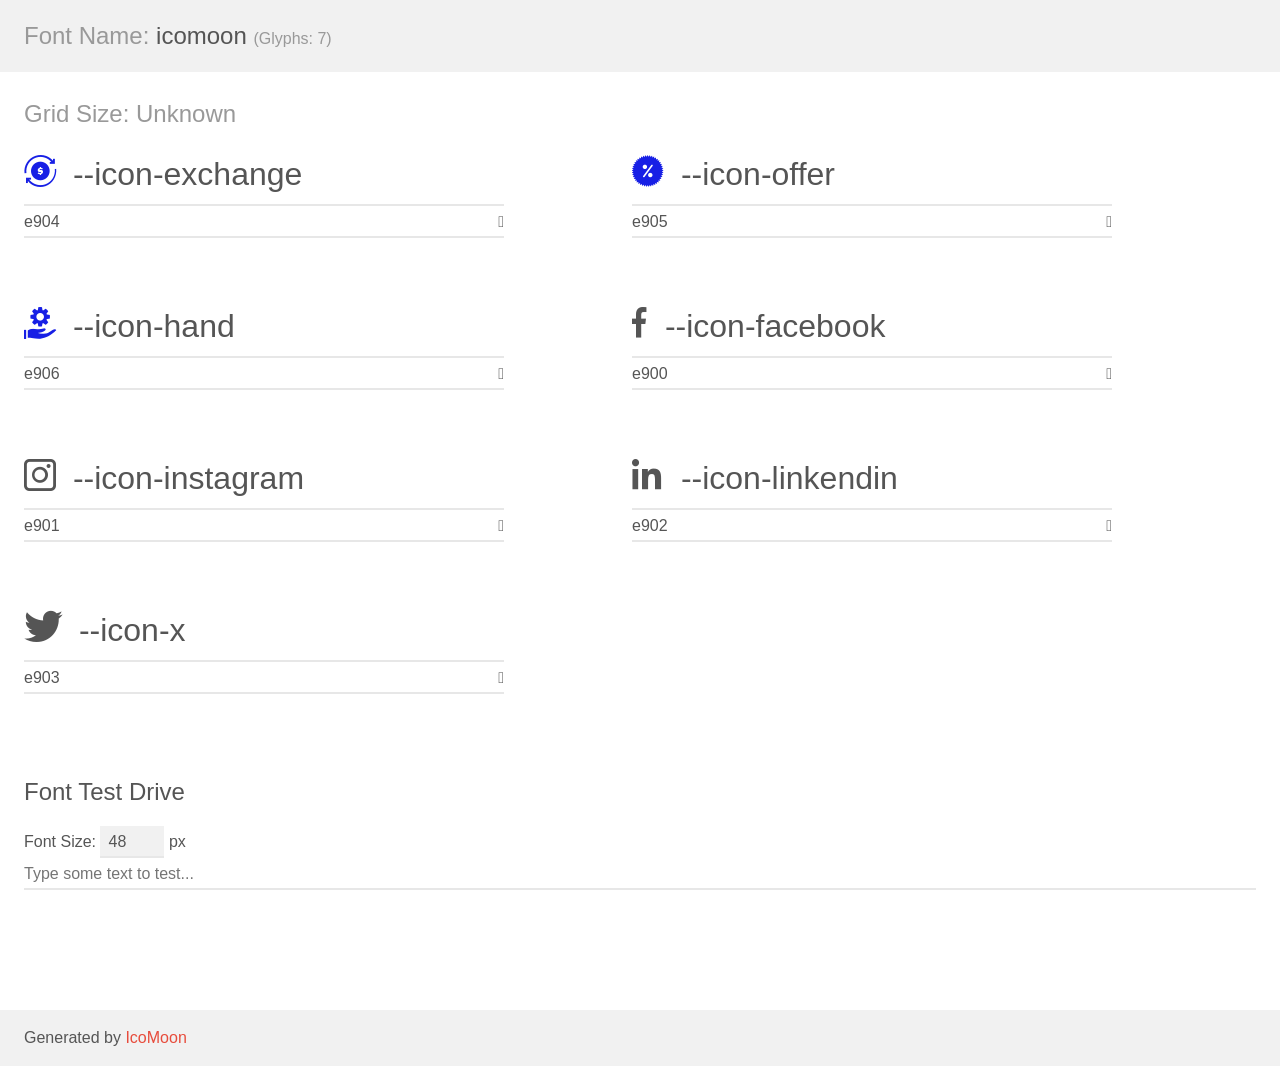
<file: XPress/image/icons/demo.html>
<!doctype html>
<html>
<head>
    <meta charset="utf-8">
    <title>IcoMoon Demo</title>
    <meta name="description" content="An Icon Font Generated By IcoMoon.io">
    <meta name="viewport" content="width=device-width, initial-scale=1">
    <link rel="stylesheet" href="demo-files/demo.css">
    <link rel="stylesheet" href="style.css"></head>
<body>
    <div class="bgc1 clearfix">
        <h1 class="mhmm mvm"><span class="fgc1">Font Name:</span> icomoon <small class="fgc1">(Glyphs:&nbsp;7)</small></h1>
    </div>
    <div class="clearfix mhl ptl">
        <h1 class="mvm mtn fgc1">Grid Size: Unknown</h1>
        <div class="glyph fs1">
            <div class="clearfix bshadow0 pbs">
                <span class="--icon-exchange"></span>
                <span class="mls"> --icon-exchange</span>
            </div>
            <fieldset class="fs0 size1of1 clearfix hidden-false">
                <input type="text" readonly value="e904" class="unit size1of2" />
                <input type="text" maxlength="1" readonly value="&#xe904;" class="unitRight size1of2 talign-right" />
            </fieldset>
            <div class="fs0 bshadow0 clearfix hidden-true">
                <span class="unit pvs fgc1">liga: </span>
                <input type="text" readonly value="" class="liga unitRight" />
            </div>
        </div>
        <div class="glyph fs1">
            <div class="clearfix bshadow0 pbs">
                <span class="--icon-offer"></span>
                <span class="mls"> --icon-offer</span>
            </div>
            <fieldset class="fs0 size1of1 clearfix hidden-false">
                <input type="text" readonly value="e905" class="unit size1of2" />
                <input type="text" maxlength="1" readonly value="&#xe905;" class="unitRight size1of2 talign-right" />
            </fieldset>
            <div class="fs0 bshadow0 clearfix hidden-true">
                <span class="unit pvs fgc1">liga: </span>
                <input type="text" readonly value="" class="liga unitRight" />
            </div>
        </div>
        <div class="glyph fs1">
            <div class="clearfix bshadow0 pbs">
                <span class="--icon-hand"></span>
                <span class="mls"> --icon-hand</span>
            </div>
            <fieldset class="fs0 size1of1 clearfix hidden-false">
                <input type="text" readonly value="e906" class="unit size1of2" />
                <input type="text" maxlength="1" readonly value="&#xe906;" class="unitRight size1of2 talign-right" />
            </fieldset>
            <div class="fs0 bshadow0 clearfix hidden-true">
                <span class="unit pvs fgc1">liga: </span>
                <input type="text" readonly value="" class="liga unitRight" />
            </div>
        </div>
        <div class="glyph fs1">
            <div class="clearfix bshadow0 pbs">
                <span class="--icon-facebook"></span>
                <span class="mls"> --icon-facebook</span>
            </div>
            <fieldset class="fs0 size1of1 clearfix hidden-false">
                <input type="text" readonly value="e900" class="unit size1of2" />
                <input type="text" maxlength="1" readonly value="&#xe900;" class="unitRight size1of2 talign-right" />
            </fieldset>
            <div class="fs0 bshadow0 clearfix hidden-true">
                <span class="unit pvs fgc1">liga: </span>
                <input type="text" readonly value="" class="liga unitRight" />
            </div>
        </div>
        <div class="glyph fs1">
            <div class="clearfix bshadow0 pbs">
                <span class="--icon-instagram"></span>
                <span class="mls"> --icon-instagram</span>
            </div>
            <fieldset class="fs0 size1of1 clearfix hidden-false">
                <input type="text" readonly value="e901" class="unit size1of2" />
                <input type="text" maxlength="1" readonly value="&#xe901;" class="unitRight size1of2 talign-right" />
            </fieldset>
            <div class="fs0 bshadow0 clearfix hidden-true">
                <span class="unit pvs fgc1">liga: </span>
                <input type="text" readonly value="" class="liga unitRight" />
            </div>
        </div>
        <div class="glyph fs1">
            <div class="clearfix bshadow0 pbs">
                <span class="--icon-linkendin"></span>
                <span class="mls"> --icon-linkendin</span>
            </div>
            <fieldset class="fs0 size1of1 clearfix hidden-false">
                <input type="text" readonly value="e902" class="unit size1of2" />
                <input type="text" maxlength="1" readonly value="&#xe902;" class="unitRight size1of2 talign-right" />
            </fieldset>
            <div class="fs0 bshadow0 clearfix hidden-true">
                <span class="unit pvs fgc1">liga: </span>
                <input type="text" readonly value="" class="liga unitRight" />
            </div>
        </div>
        <div class="glyph fs1">
            <div class="clearfix bshadow0 pbs">
                <span class="--icon-x"></span>
                <span class="mls"> --icon-x</span>
            </div>
            <fieldset class="fs0 size1of1 clearfix hidden-false">
                <input type="text" readonly value="e903" class="unit size1of2" />
                <input type="text" maxlength="1" readonly value="&#xe903;" class="unitRight size1of2 talign-right" />
            </fieldset>
            <div class="fs0 bshadow0 clearfix hidden-true">
                <span class="unit pvs fgc1">liga: </span>
                <input type="text" readonly value="" class="liga unitRight" />
            </div>
        </div>
    </div>

    <!--[if gt IE 8]><!-->
    <div class="mhl clearfix mbl">
        <h1>Font Test Drive</h1>
        <label>
            Font Size: <input id="fontSize" type="number" class="textbox0 mbm"
            min="8" value="48" />
            px
        </label>
        <input id="testText" type="text" class="phl size1of1 mvl"
        placeholder="Type some text to test..." value=""/>
        <div id="testDrive" class="--icon-" style="font-family: icomoon">&nbsp;
        </div>
    </div>
    <!--<![endif]-->
    <div class="bgc1 clearfix">
        <p class="mhl">Generated by <a href="https://icomoon.io/app">IcoMoon</a></p>
    </div>

    <script src="demo-files/demo.js"></script>
</body>
</html>
</file>
<file: XPress/image/icons/demo-files/demo.css>
body {
  padding: 0;
  margin: 0;
  font-family: sans-serif;
  font-size: 1em;
  line-height: 1.5;
  color: #555;
  background: #fff;
}
h1 {
  font-size: 1.5em;
  font-weight: normal;
}
small {
  font-size: .66666667em;
}
a {
  color: #e74c3c;
  text-decoration: none;
}
a:hover, a:focus {
  box-shadow: 0 1px #e74c3c;
}
.bshadow0, input {
  box-shadow: inset 0 -2px #e7e7e7;
}
input:hover {
  box-shadow: inset 0 -2px #ccc;
}
input, fieldset {
  font-family: sans-serif;
  font-size: 1em;
  margin: 0;
  padding: 0;
  border: 0;
}
input {
  color: inherit;
  line-height: 1.5;
  height: 1.5em;
  padding: .25em 0;
}
input:focus {
  outline: none;
  box-shadow: inset 0 -2px #449fdb;
}
.glyph {
  font-size: 16px;
  width: 15em;
  padding-bottom: 1em;
  margin-right: 4em;
  margin-bottom: 1em;
  float: left;
  overflow: hidden;
}
.liga {
  width: 80%;
  width: calc(100% - 2.5em);
}
.talign-right {
  text-align: right;
}
.talign-center {
  text-align: center;
}
.bgc1 {
  background: #f1f1f1;
}
.fgc1 {
  color: #999;
}
.fgc0 {
  color: #000;
}
p {
  margin-top: 1em;
  margin-bottom: 1em;
}
.mvm {
  margin-top: .75em;
  margin-bottom: .75em;
}
.mtn {
  margin-top: 0;
}
.mtl, .mal {
  margin-top: 1.5em;
}
.mbl, .mal {
  margin-bottom: 1.5em;
}
.mal, .mhl {
  margin-left: 1.5em;
  margin-right: 1.5em;
}
.mhmm {
  margin-left: 1em;
  margin-right: 1em;
}
.mls {
  margin-left: .25em;
}
.ptl {
  padding-top: 1.5em;
}
.pbs, .pvs {
  padding-bottom: .25em;
}
.pvs, .pts {
  padding-top: .25em;
}
.unit {
  float: left;
}
.unitRight {
  float: right;
}
.size1of2 {
  width: 50%;
}
.size1of1 {
  width: 100%;
}
.clearfix:before, .clearfix:after {
  content: " ";
  display: table;
}
.clearfix:after {
  clear: both;
}
.hidden-true {
  display: none;
}
.textbox0 {
  width: 3em;
  background: #f1f1f1;
  padding: .25em .5em;
  line-height: 1.5;
  height: 1.5em;
}
#testDrive {
  display: block;
  padding-top: 24px;
  line-height: 1.5;
}
.fs0 {
  font-size: 16px;
}
.fs1 {
  font-size: 32px;
}
</file>
<file: XPress/image/icons/style.css>
@font-face {
  font-family: 'icomoon';
  src:url('fonts/icomoon.woff?4pzaq7') format('woff');
  font-weight: normal;
  font-style: normal;
  font-display: block;
}

[class^="--icon-"], [class*=" --icon-"] {
  /* use !important to prevent issues with browser extensions that change fonts */
  font-family: 'icomoon' !important;
  font-style: normal;
  font-weight: normal;
  font-variant: normal;
  text-transform: none;
  line-height: 1;

  /* Better Font Rendering =========== */
  -webkit-font-smoothing: antialiased;
  -moz-osx-font-smoothing: grayscale;
}

[class*="--icon-exchange"]::before {
  content: "\e904";
  color: #171fe5;
}
[class*="--icon-offer"]::before {
  content: "\e905";
  color: #171fe5;
}
[class*="--icon-hand"]::before {
  content: "\e906";
  color: #171fe5;
}
[class*="--icon-facebook"]::before {
  content: "\e900";
}
[class*="--icon-instagram"]::before {
  content: "\e901";
}
[class*="--icon-linkendin"]::before {
  content: "\e902";
}
[class*="--icon-x"]::before {
  content: "\e903";
}
</file>
